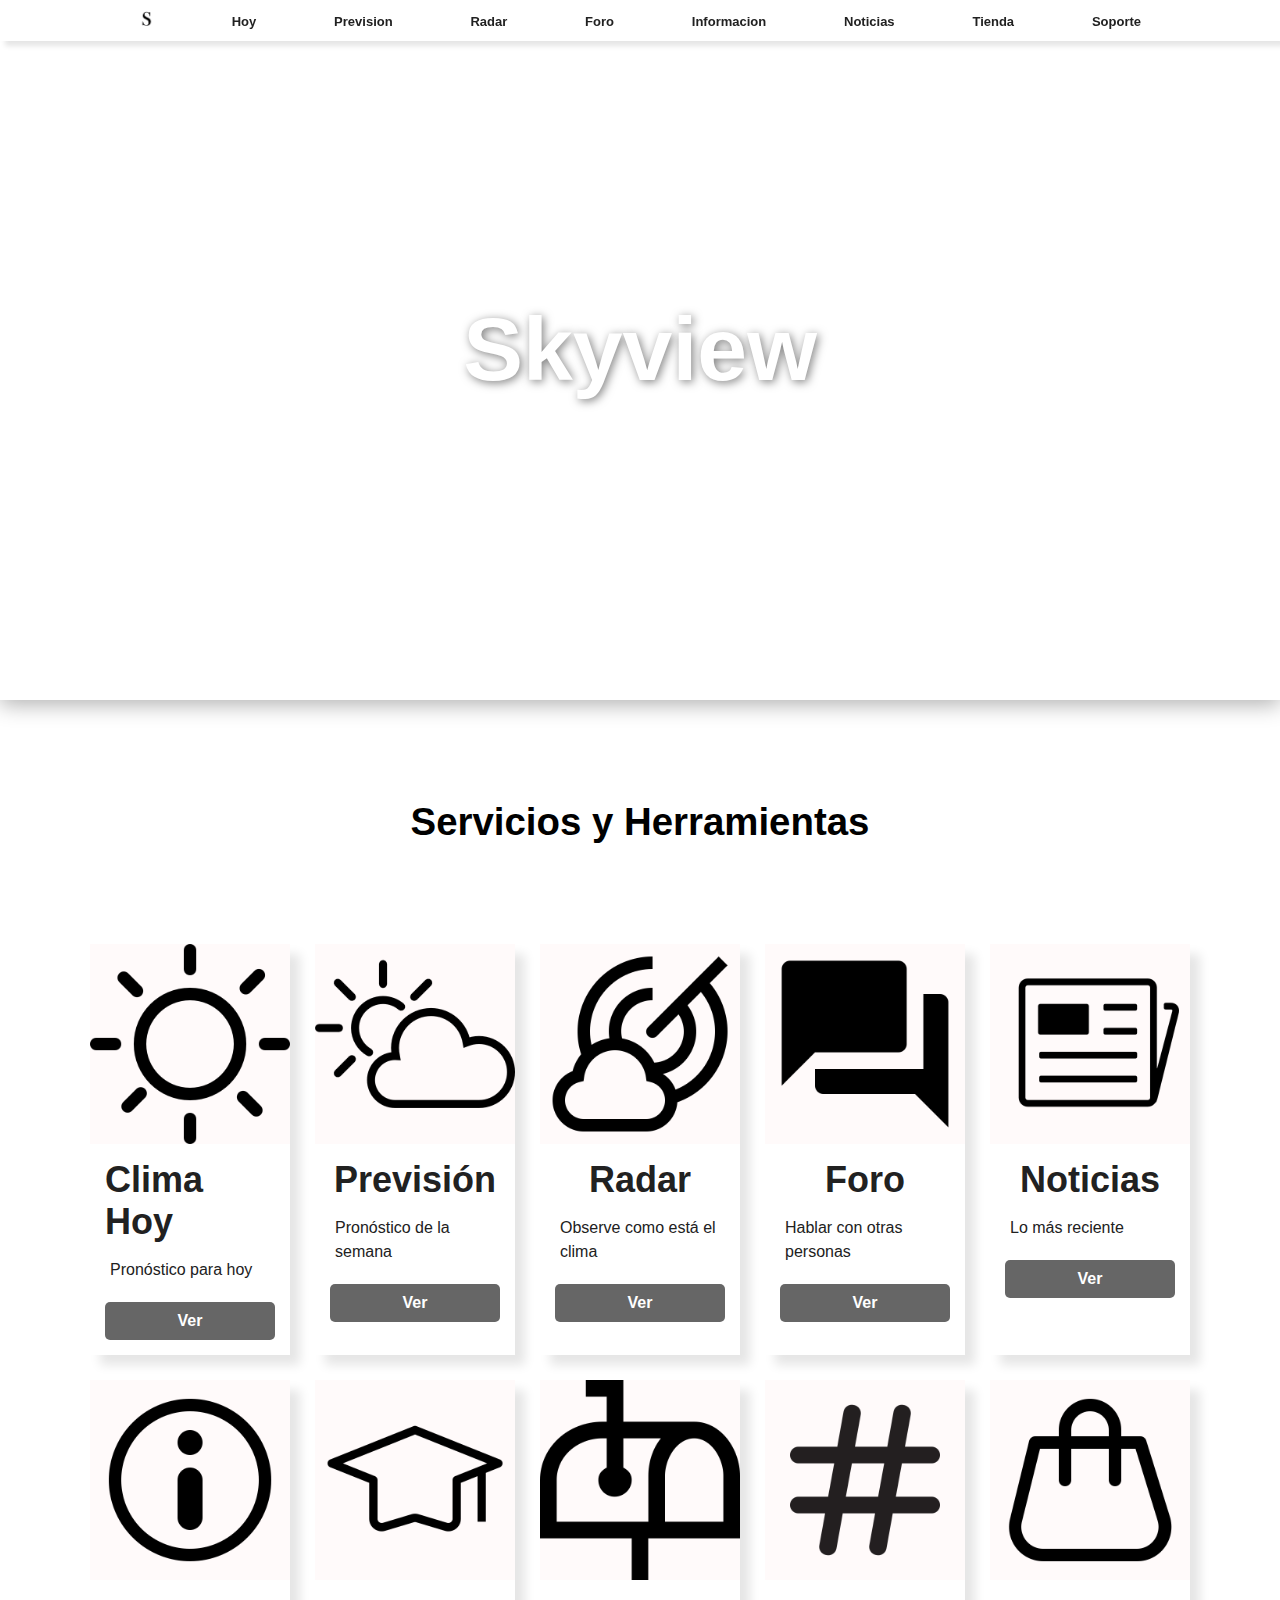
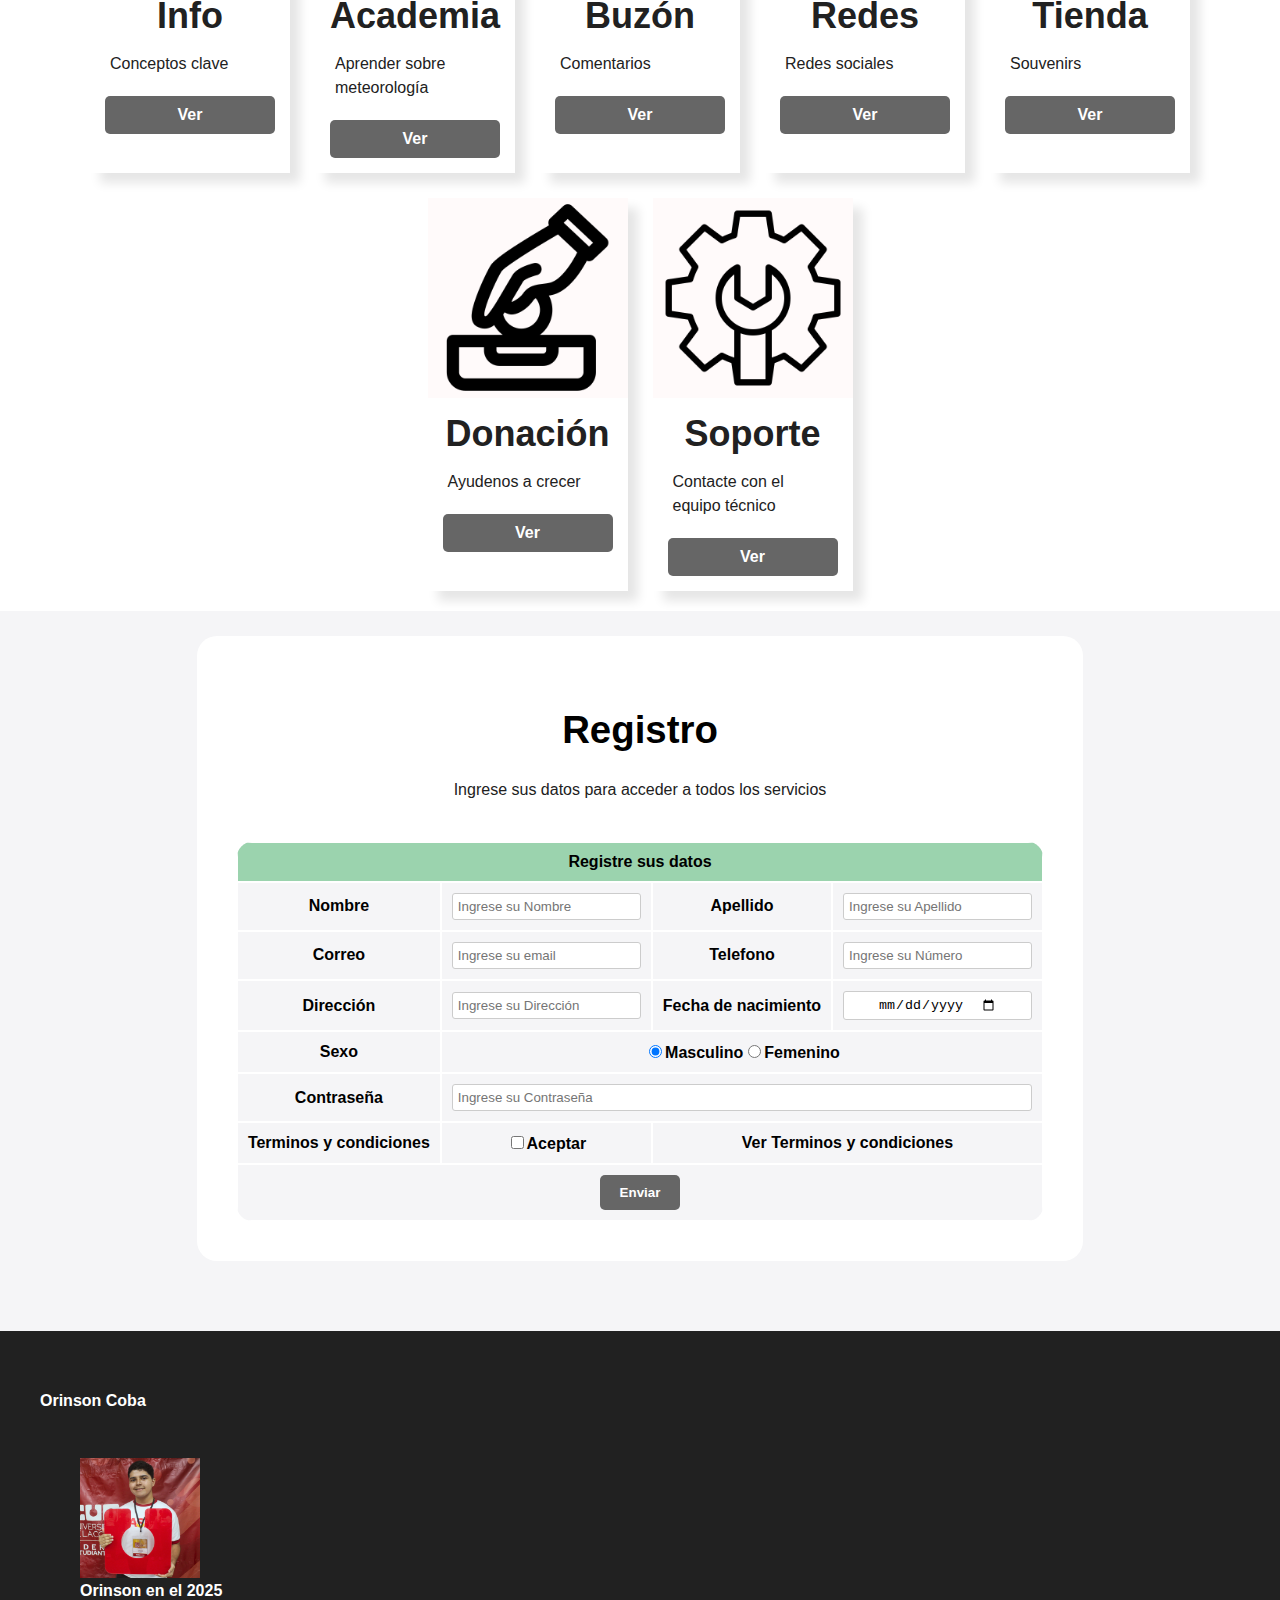
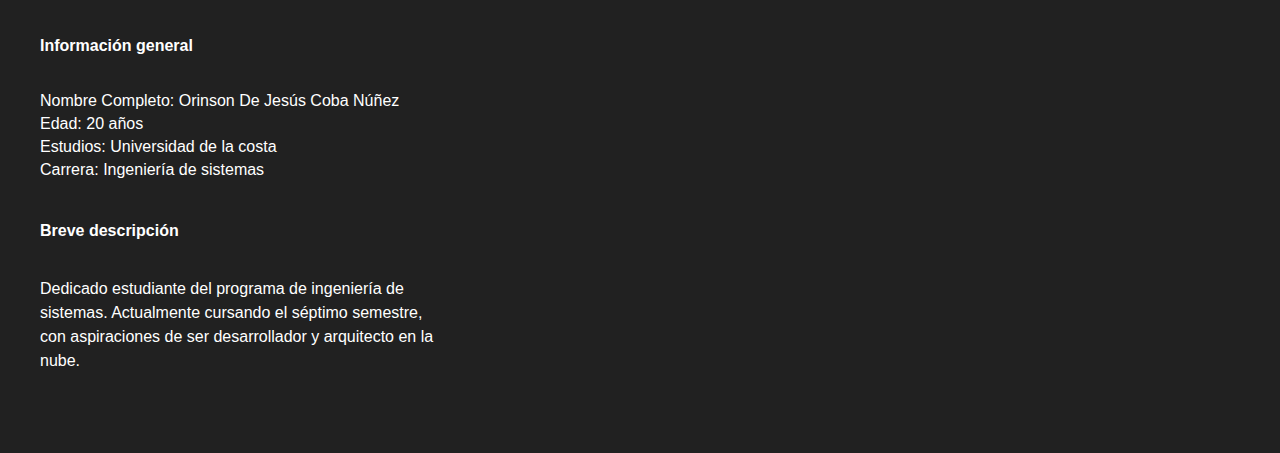
<file: index.html>
<!DOCTYPE html>
<html lang="en">

<head>
    <meta charset="UTF-8">
    <meta name="viewport" content="width=device-width, initial-scale=1.0">
    <link rel="stylesheet" href="css/style_index.css">
    <link rel="stylesheet" href="css/style_index_body.css">
    <title>Skyview</title>
</head>

<body>
    <header class="container_header">
        <nav class="navegation_bar">
            <div class="item_bar"> <a href="index.html"><img src="img/S_negro_png.png" alt="Pagina Principal" class="logo"></a> </div>
            <div class="item_bar"> <a href="https://www.accuweather.com/es/co/la-playa/107093/weather-forecast/107093">Hoy</a> </div>
            <div class="item_bar"> <a href="https://www.accuweather.com/es/co/la-playa/107093/daily-weather-forecast/107093">Prevision</a> </div>
            <div class="item_bar"> <a href="https://www.accuweather.com/es/co/la-playa/107093/weather-radar/107093">Radar</a> </div>
            <div class="item_bar"> <a href="https://www.accuweather.com/es/co/la-playa/107093/weather-radar/107093">Foro</a> </div>
            <div class="item_bar"> <a href="https://es.wikipedia.org/wiki/Clima">Informacion</a> </div>
            <div class="item_bar"> <a href="https://www.bing.com/news/search?q=noticias+del+clima&FORM=HDRSC8">Noticias</a> </div>
            <div class="item_bar"> <a href="soporte.html">Tienda</a> </div>
            <div class="item_bar"> <a href="soporte.html">Soporte</a> </div>
        </nav>
    </header>

    <main>
        
        <section>
            <div class="video_container">
                <h1 class="titulo_principal">Skyview</h1>
                <video autoplay loop muted>
                    <source src="video/Tierra4k.mp4" type="video/mp4">
                </video>
            </div>
            <div>
                <h2 id="servicios">Servicios y Herramientas</h2>
            </div>
        </section>

        <section>
            <div class="container_card">
                <div class="card">
                    <img src="logos/sun.png" alt="Sun" class="card_image">
                    <div class="card_content">
                        <h2 class="card_title">Clima Hoy</h2>
                        <p class="card_description">Pronóstico para hoy</p>
                        <a href="https://www.accuweather.com/es/co/la-playa/107093/weather-forecast/107093" class="card_button">Ver</a>
                    </div>
                </div>
                <div class="card">
                    <img src="logos/sun_cloud.png" alt="Sun and clouds" class="card_image">
                    <div class="card_content">
                        <h2 class="card_title">Previsión</h2>
                        <p class="card_description">Pronóstico de la semana</p>
                        <a href="https://www.accuweather.com/es/co/la-playa/107093/daily-weather-forecast/107093" class="card_button">Ver</a>
                    </div>
                </div>
                <div class="card">
                    <img src="logos/radar.png" alt="radar" class="card_image">
                    <div class="card_content">
                        <h2 class="card_title">Radar</h2>
                        <p class="card_description">Observe como está el clima</p>
                        <a href="https://www.accuweather.com/es/co/la-playa/107093/weather-radar/107093" class="card_button">Ver</a>
                    </div>
                </div>
                <div class="card">
                    <img src="logos/Foro.png" alt="Foro" class="card_image">
                    <div class="card_content">
                        <h2 class="card_title">Foro</h2>
                        <p class="card_description">Hablar con otras personas</p>
                        <a href="https://www.accuweather.com/es/co/la-playa/107093/minute-weather-forecast/107093" class="card_button">Ver</a>
                    </div>
                </div>
                <div class="card">
                    <img src="logos/news.png" alt="news" class="card_image">
                    <div class="card_content">
                        <h2 class="card_title">Noticias</h2>
                        <p class="card_description">Lo más reciente</p>
                        <a href="https://www.bing.com/news/search?q=noticias+del+clima&FORM=HDRSC8" class="card_button">Ver</a>
                    </div>
                </div>
                <div class="card">
                    <img src="logos/info.png" alt="Informacion" class="card_image">
                    <div class="card_content">
                        <h2 class="card_title">Info</h2>
                        <p class="card_description">Conceptos clave</p>
                        <a href="https://es.wikipedia.org/wiki/Clima" class="card_button">Ver</a>
                    </div>
                </div>
                <div class="card">
                    <img src="logos/edu.png" alt="aprender" class="card_image">
                    <div class="card_content">
                        <h2 class="card_title">Academia</h2>
                        <p class="card_description">Aprender sobre meteorología</p>
                        <a href="https://wordwall.net/es-ar/community/el-clima" class="card_button">Ver</a>
                    </div>
                </div>
                <div class="card">
                    <img src="logos/buzon.png" alt="buzon" class="card_image">
                    <div class="card_content">
                        <h2 class="card_title">Buzón</h2>
                        <p class="card_description">Comentarios</p>
                        <a href="soporte.html" class="card_button">Ver</a>
                    </div>
                </div>
                <div class="card">
                    <img src="logos/network.png" alt="redes" class="card_image">
                    <div class="card_content">
                        <h2 class="card_title">Redes</h2>
                        <p class="card_description">Redes sociales</p>
                        <a href="soporte.html" class="card_button">Ver</a>
                    </div>
                </div>
                <div class="card">
                    <img src="logos/tienda.png" alt="tienda" class="card_image">
                    <div class="card_content">
                        <h2 class="card_title">Tienda</h2>
                        <p class="card_description">Souvenirs</p>
                        <a href="soporte.html" class="card_button">Ver</a>
                    </div>
                </div>
                <div class="card">
                    <img src="logos/help.png" alt="help" class="card_image">
                    <div class="card_content">
                        <h2 class="card_title">Donación</h2>
                        <p class="card_description">Ayudenos a crecer</p>
                        <a href="soporte.html" class="card_button">Ver</a>
                    </div>
                </div>
                <div class="card">
                    <img src="logos/Soporte.png" alt="soporte" class="card_image">
                    <div class="card_content">
                        <h2 class="card_title">Soporte</h2>
                        <p class="card_description">Contacte con el equipo técnico</p>
                        <a href="soporte.html" class="card_button">Ver</a>
                    </div>
                </div>

            </div>
        </section>

        <section class="section_gris">

            <div class="registro">

                <h2 id="registro_titulo">Registro</h2>
                <p class="parrafo">Ingrese sus datos para acceder a todos los servicios</p>

                <table class="tabla_registro">

                    <thead>

                        <tr class="tabla_titulo">
                            <th colspan="4">Registre sus datos</th>
                        </tr>

                    </thead>

                    <tbody>

                        <tr>
                            <th>Nombre</th><th><input type="text" placeholder="Ingrese su Nombre"></th>
                            <th>Apellido</th><th><input type="text" placeholder="Ingrese su Apellido"></th>
                        </tr>

                        <tr>
                            <th>Correo</th><th><input type="Email" placeholder="Ingrese su email"></th>
                            <th>Telefono</th><th><input type="number" placeholder="Ingrese su Número"></th>
                        </tr>

                        <tr>
                            <th>Dirección</th><th><input type="text" placeholder="Ingrese su Dirección"></th>
                            <th>Fecha de nacimiento</th><th><input type="date"></th>
                        </tr>

                        <tr>
                            <th>Sexo</th><th colspan="3"><input type="radio" name="sexo" checked>Masculino<input type="radio" name="sexo">Femenino</th>
                        </tr>

                        <tr>
                            <th>Contraseña</th><th colspan="3"><input type="text" placeholder="Ingrese su Contraseña"></th>
                        </tr>

                        <tr>
                            <th>Terminos y condiciones</th><th><input type="checkbox">Aceptar</th><th colspan="2"><a href="https://www.accuweather.com/es/legal">Ver Terminos y condiciones</a></th>
                        </tr>

                        <tr>
                            <th colspan="4"><input type="submit" value="Enviar"></th>
                        </tr>

                    </tbody>

                </table>

            </div>

        </section>

    </main>

    <footer class="pie_pagina">
        <section class="pie_section">
            <h4>Orinson Coba</h4>
            <figure class="foto_ori">
                <img src="img/OrinsonCoba.png" alt="Foto del desarrollador">
                <figcaption>
                    <b>Orinson en el 2025</b>
                </figcaption>
            </figure>

            <h4>Información general</h4>
            <ul class="descripcion">
                <li>Nombre Completo: Orinson De Jesús Coba Núñez</li>
                <li>Edad: 20 años</li>
                <li>Estudios: Universidad de la costa</li>
                <li>Carrera: Ingeniería de sistemas</li>
            </ul>
            <h4>Breve descripción</h4>
            <p class="parrafo_pie_pagina">Dedicado estudiante del programa de ingeniería de sistemas. Actualmente cursando el séptimo semestre, con aspiraciones de ser desarrollador y arquitecto en la nube. </p>
        </section>

    </footer>
</body>

</html>
</file>
<file: css/style_index.css>
/* Estilos de la pagina principal */

.container_header {
    display: flex; /*Forma de crear un contenedor en el cual se puedan organizar elementos internos*/
    justify-content: center; /*Centramos el contenido del contenedor*/
    box-sizing: border-box; /*Nos evita desbordamientos por no tener encuenta el padding o los bordes*/
    align-items: center;
    top: 0;
    left: 0; /* Se ancla al borde izquierdo */
    right: 0; /* Se ancla al borde derecho */
    position: fixed; /*Mantiene fijo un elemento con respecto al viewport, y no se mueve al hacer scroll*/
    background-color: white; /*Color del fondo del contenedor*/
    z-index: 1000; /* Asegura que esté por encima de otros elementos */
    box-shadow: 5px 5px 5px rgba(0, 0, 0, 0.1); /*Agrega sombras*/
    max-width: 100vw; /* Asegura que no haya desbordamiento */
}

.navegation_bar {
    display: flex;
    align-items: center; /*Centra los objetos en su interior*/
    justify-content: space-around; /*Crea un espacio igual entre todos los objetos dentro. Y tambien define un espacio entre los objetos y las esquinas*/
    width: 100%; /*Aprovechmos el 100% de la pantalla disponible*/
    max-width: 1080px; /*El maximo posible a utilizar es 1080px*/
    padding: 11px 0px; /*Le añadimos un poco de altura y 0 de ancho adicional*/
    box-sizing: border-box;
    overflow-x: auto; /* Permite desplazamiento horizontal */
    white-space: nowrap; /* Evita que los elementos bajen de línea */
}

.logo {
    width: 15px;
    height: auto;
}

.navegation_bar::-webkit-scrollbar {
    height: 4px; /* Ajusta el tamaño de la barra de desplazamiento */
}

.navegation_bar::-webkit-scrollbar-thumb {
    background-color: #888; /* Color de la barra */
    border-radius: 3px;
}

.navegation_bar::-webkit-scrollbar-track {
    background-color: #f1f1f1; /* Color de fondo */
}

@media (max-width: 768px) {
    .navegation_bar {
        padding: 10px;
        max-width: 100%; /* Evita que la barra se desborde */
    }

    .navegation_bar::-webkit-scrollbar {
        height: 5px; /* Hace visible la barra de desplazamiento en Chrome/Safari */
    }

    .navegation_bar::-webkit-scrollbar-thumb {
        background: #bbb;
        border-radius: 10px;
    }
}

.navegation_bar a {
    
    text-decoration: none; /* Quita el estilo especial predeterminado */
    color: #212121;/* color para el texto*/
    font-family: -apple-system, BlinkMacSystemFont, "San Francisco", "Helvetica Neue", Helvetica, Arial, sans-serif; /* Cambia la fuente */
    font-size: 13px; /*Tamaño del texto*/
    font-weight: bold; /*Grueso del texto*/
    transition: color 0.3s ease-in-out; /*Pequeña transicion*/
    padding:5px 20px; /* Espaciado para que se vean bien */
    flex-shrink: 0; /* Evita que se reduzcan demasiado */
}

.navegation_bar a:hover {
    color: #888; /*Color que toma el texto cuando se pasa el mouse encima */
}

.titulo_principal {
    margin: 0;
    padding: 0;
    position: absolute;
    top: 50%;
    left: 50%;
    transform: translate(-50%, -50%);
    color: white;
    font-size: clamp(4rem, 7vw, 9rem);
    font-weight: bold;
    text-shadow: 2px 2px 10px rgba(0, 0, 0, 0.5);
    font-family: -apple-system, BlinkMacSystemFont, "San Francisco", "Helvetica Neue", Helvetica, Arial, sans-serif;
    text-align: center;
    white-space: normal;
    line-height: 1.2;
}

.video_container {
    display: flex;
    justify-content: center;
    align-items: center;
    position: relative; /* Permite que los elementos absolutos dentro se posicionen respecto a este contenedor */
    margin: 0;
    padding: 0;
    overflow-x: hidden;
    box-shadow: 0px 5px 20px rgba(0, 0, 0, 0.3);
}

.video_container video {
    width: 100%;
    max-width: 1920px; /* No crece más allá de este tamaño*/
    height: 700px;
    object-fit: cover; /*Rellena el contenedor sin deformarse*/
    object-position: top; /* Muestra la parte inferior del video*/
    border-radius: 5px; /* Ajusta el radio del borde*/
}
</file>
<file: css/style_index_body.css>
body {
    margin: auto; /*Eliminar los margenes que añade el navegador por defecto*/
    overflow-x: hidden; /*Evitamos el movimiento horizontal*/
    max-width: clamp(960px, 100%, 1920px);
}

#servicios {
    margin-top: 100px;
    margin-bottom: 80px;
    display: flex;
    align-items: center;
    justify-content: center;
    font-family: -apple-system, BlinkMacSystemFont, "San Francisco", "Helvetica Neue", Helvetica, Arial, sans-serif;
    font-size: clamp(2rem, 3vw, 4rem);
}

.parrafo {
    text-align: center;
    line-height: 1.5;
    margin-bottom: 40px;
    font-family: -apple-system, BlinkMacSystemFont, "San Francisco", "Helvetica Neue", Helvetica, Arial, sans-serif;
    color: #212121;
    max-width: 80%;
}

/*Cartas*/

.container_card {
    display: flex;
    flex-wrap: wrap;
    justify-content: center;
    padding: 20px;
    margin: 0 auto;
    gap: 25px; /* Espacio entre las tarjetas */
    max-width: 1400px; /*Para que maximo hayan 6 por fila*/
}

.card {
    background-color: white;
    box-shadow: 10px 10px 10px rgba(0, 0, 0, 0.1);
    flex: 1 1 200px; /* Ajuste flexible para que se adapten */
    max-width: 200px; /* Asegura que la tarjeta no exceda el ancho del contenedor */
    transition: transform 0.2s;
    
}

.card:hover {
    transform: scale(1.05);
}

.card_image {
    background-color: #FFFAFA;
    width: 100%;
    height: auto;
    display: block;
}

.card_content {
    display: flex;
    flex-direction: column;
    align-items: center;
    padding: 15px;
    align-items: stretch;
}

.card_title {
    display: flex;
    justify-content: center;
    
    font-size: clamp(1.5em, 4vh, 2.5em); /* Ajuste responsivo */
    align-items: center;
    width: 100%;
    margin: 0;
    color: #212121; /* Color del texto */
    font-family: -apple-system, BlinkMacSystemFont, "San Francisco", "Helvetica Neue", Helvetica, Arial, sans-serif; /* Fuente del texto */
    font-weight: bold; /* Negrita */
}

.card_description {
    
    color: #212121;
    font-family: -apple-system, BlinkMacSystemFont, "San Francisco", "Helvetica Neue", Helvetica, Arial, sans-serif; /* Fuente del texto */
    margin: 10px 0;
    padding: 5px;
    line-height: 1.5;
}

.card_button {
    
    display: block;
    text-align: center;
    background-color: #666;
    color: white;
    padding: 10px;
    text-decoration: none;
    border-radius: 5px;
    margin-top: 5px;
    transition: background-color 0.3s;

    font-family: -apple-system, BlinkMacSystemFont, "San Francisco", "Helvetica Neue", Helvetica, Arial, sans-serif; /* Fuente del texto */
    font-weight: bold; /* Negrita */
}

.card_button:hover {
    background-color: black
    }

/*Sección de Registro*/

.section_gris {
    display: flex;
    justify-content: center;
    background-color: #F5f5f7;
}

.registro {
    display: flex;
    flex-direction: column;
    justify-content: center;
    align-items: center;
    margin-top: 25px;
    margin-bottom: 70px;
    max-width: 1000px;
    overflow-x: hidden;
    background-color: white;
    border-radius: 20px;
    padding: 40px;
}

#registro_titulo {
    margin-bottom: 10px;
    display: flex;
    align-items: center;
    justify-content: center;
    font-family: -apple-system, BlinkMacSystemFont, "San Francisco", "Helvetica Neue", Helvetica, Arial, sans-serif;
    font-size: clamp(2rem, 3vw, 4rem);
}

.tabla_registro {
    align-items: center;
    background-color: #F5f5f7;
    width: 100%;
    border-collapse: separate; /* Permite que border-radius funcione */
    border-spacing: 0; /* Evita espacios extra entre celdas */
    border-radius: 15px; /* Ajusta el radio de las esquinas */
    overflow: hidden; /* Asegura que el contenido respete el borde redondeado */
}

.tabla_titulo {
    background-color: #9bd3ae;
}

th {
    padding: 10px;
    border: 1px solid white;
    font-family: -apple-system, BlinkMacSystemFont, "San Francisco", "Helvetica Neue", Helvetica, Arial, sans-serif;
}

th a {
    text-decoration: none;
    color: inherit;
    transition: color 0.3s ease-in-out;
}

th a:hover {   
    color: #888;
}

input[type="text"],
input[type="email"],
input[type="number"],
input[type="date"] {
    display: flex;
    justify-content: center;
    width: 100%;
    padding: 5px;
    box-sizing: border-box;
    border: 1px solid #ccc;
    border-radius: 3px;
}

input[type="submit"] {
    background-color: #666; /* Color de fondo */
    color: white; /* Color del texto */
    padding: 10px 20px; /* Espaciado interno */
    border: none; /* Elimina el borde */
    border-radius: 5px; /* Bordes redondeados */
    cursor: pointer; /* Cambia el cursor a "mano" */
    font-family: -apple-system, BlinkMacSystemFont, "San Francisco", "Helvetica Neue", Helvetica, Arial, sans-serif; /* Fuente del texto */
    font-weight: bold; /* Negrita */
}

input[type="submit"]:hover {
    background-color: black; /* Color más oscuro al pasar el mouse */
}


@media (max-width: 600px) {
    tr {
        display: flex;
        flex-wrap: wrap;
    }

    th, td {
        flex: 1 1 100%; /* Cada celda ocupa el 100% */
        text-align: center;
    }
}

/*footer REVISAR*/

.pie_pagina {
    display: flex;
    justify-content: left;
    align-items: center;
    background-color: #212121;
    color: white;
    padding: 20px;
    text-align: center;
    font-family: -apple-system, BlinkMacSystemFont, "San Francisco", "Helvetica Neue", Helvetica, Arial, sans-serif;
}

.pie_section {
    display: flex;
    flex-direction: column;
    text-align: left;
    max-width: 400px;
    margin: 20px;
}

.foto_ori img {
    width: 120px;
    height: 120px;
    margin-top: 10px;
}

.descripcion {
    list-style: none;
    padding: 0;
}

.descripcion li {
    margin-bottom: 5px;
}

.parrafo_pie_pagina {
    text-align: left;
    line-height: 1.5;
    margin-bottom: 40px;
    color: white;
}
</file>
